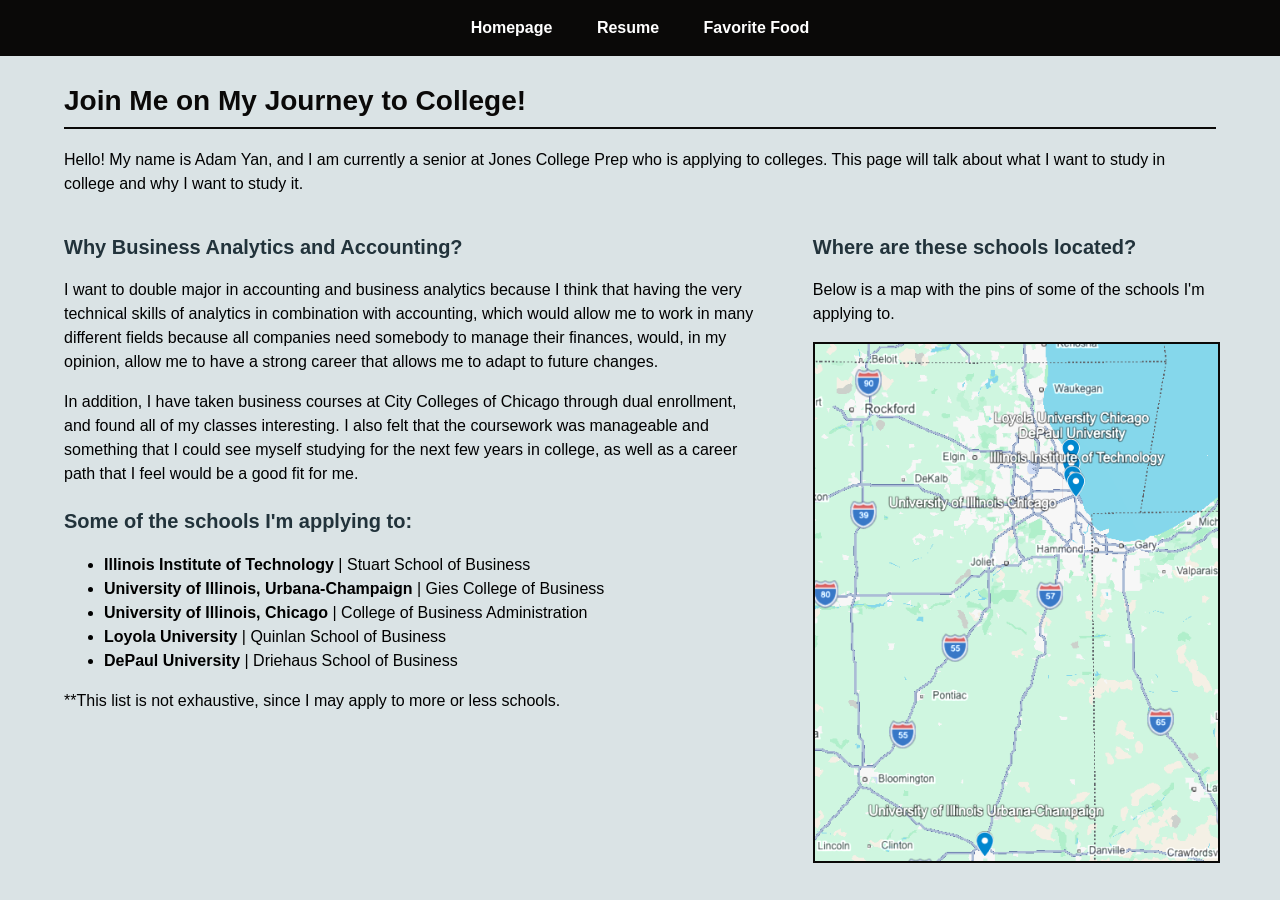
<file: index.html>
<!DOCTYPE html>
<html lang="en-US">
  <head>
    <meta charset="UTF-8">
    <meta name="viewport" content="width=device-width, initial-scale=1">
    <title>Homepage - My Journey to College</title>
    <link rel="stylesheet" type="text/css" href="css/styles.css">
  </head>
  <body class="fluid-page">
    <header>
      <nav id="main-nav">
        <ul>
          <li><a href="index.html">Homepage</a></li>
          <li><a href="resume.html">Resume</a></li>
          <li><a href="FavoriteFood.html">Favorite Food</a></li>
        </ul>
      </nav>
    </header>

    <main class="content">
      <h1>Join Me on My Journey to College!</h1>
      <p>Hello! My name is Adam Yan, and I am currently a senior at Jones College Prep who is applying to colleges. This page will talk about what I want to study in college and why I want to study it.</p>

      <div class="homepage-columns">
        
        <div class="left-column">
          <h2>Why Business Analytics and Accounting?</h2>
          <p>I want to double major in accounting and business analytics because I think that having the very technical skills of analytics in combination with accounting, which would allow me to work in many different fields because all companies need somebody to manage their finances, would, in my opinion, allow me to have a strong career that allows me to adapt to future changes.</p>
          <p>In addition, I have taken business courses at City Colleges of Chicago through dual enrollment, and found all of my classes interesting. I also felt that the coursework was manageable and something that I could see myself studying for the next few years in college, as well as a career path that I feel would be a good fit for me.</p>
          
          <h2>Some of the schools I'm applying to:</h2>
          <ul>
            <li><strong>Illinois Institute of Technology</strong> | Stuart School of Business</li>
            <li><strong>University of Illinois, Urbana-Champaign</strong> | Gies College of Business</li>
            <li><strong>University of Illinois, Chicago</strong> | College of Business Administration</li>
            <li><strong>Loyola University</strong> | Quinlan School of Business</li>
            <li><strong>DePaul University</strong> | Driehaus School of Business</li>
          </ul>
          <p>**This list is not exhaustive, since I may apply to more or less schools.</p>
        </div>

        <div class="right-column">
          <h2>Where are these schools located?</h2>
          <p>Below is a map with the pins of some of the schools I'm applying to.</p>
          <img src="images/map.png" alt="Map with pins of the location of various colleges I am applying to">
        </div>

      </div>
    </main>
  </body>
</html>
</file>
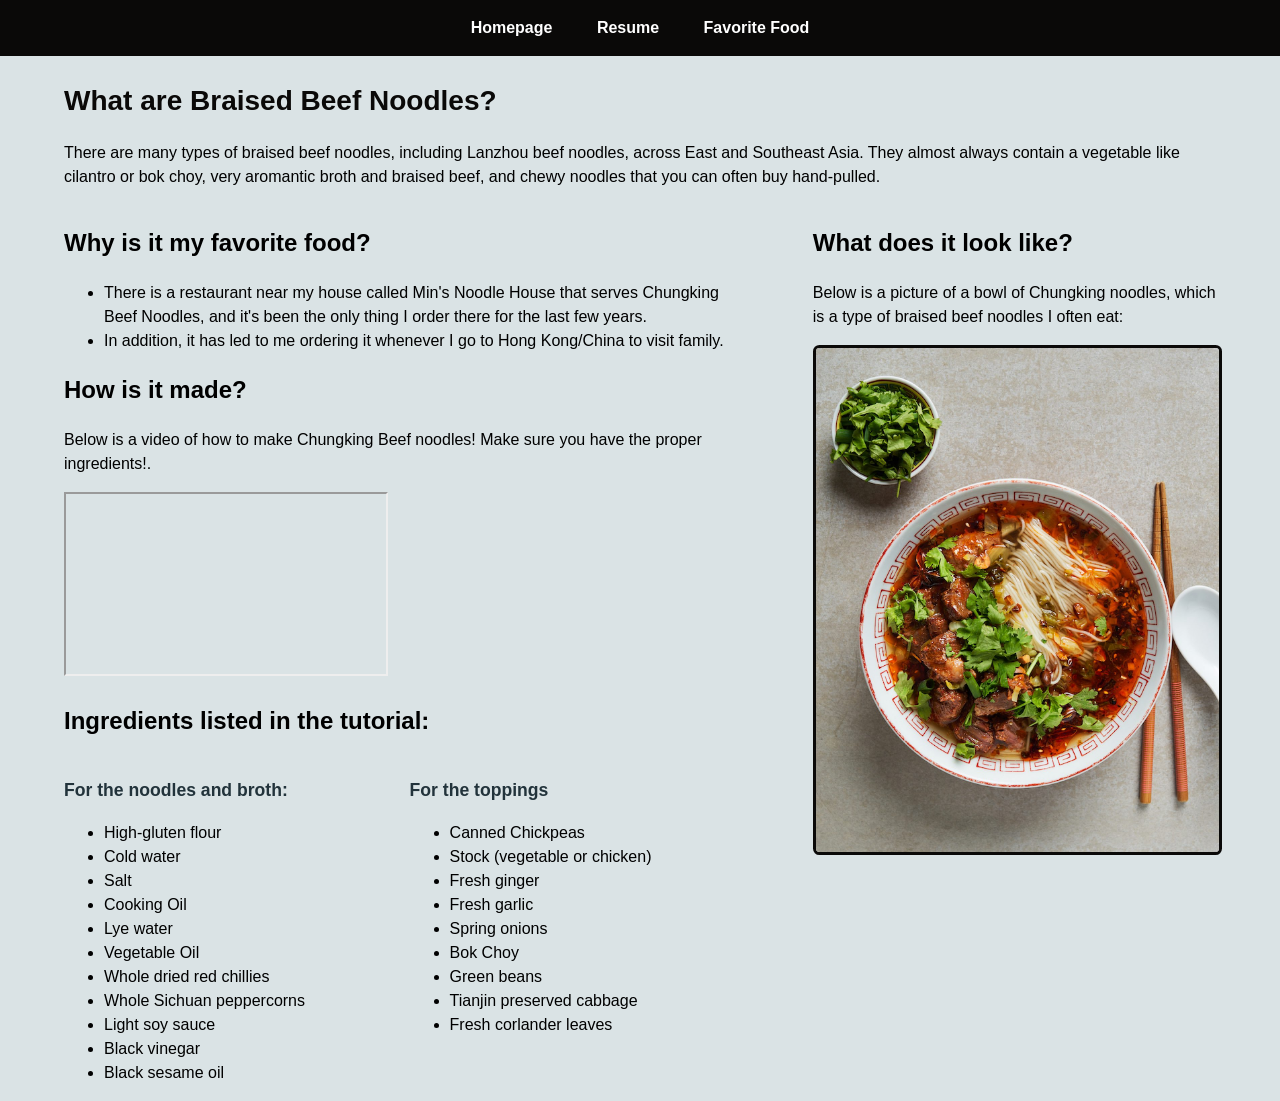
<file: FavoriteFood.html>
<!DOCTYPE html>
<html lang="en-US">
  <head>
    <meta charset="UTF-8">
    <meta name="viewport" content="width=device-width, initial-scale=1">
    <title>My favorite food: Lanzhou beef noodles</title>
    <link rel="stylesheet" type="text/css" href="css/styles.css">
  </head>
  <body class="food-page">
    <header>
      <nav id="main-nav">
        <ul>
          <li><a href="index.html">Homepage</a></li>
          <li><a href="resume.html">Resume</a></li>
          <li><a href="FavoriteFood.html">Favorite Food</a></li>
        </ul>
      </nav>
    </header>

    <main class="content">
      <h1>What are Braised Beef Noodles?</h1>
      <p>There are many types of braised beef noodles, including Lanzhou beef noodles, across East and Southeast Asia. They almost always contain a vegetable like cilantro or bok choy, very aromantic broth and braised beef, and chewy noodles that you can often buy hand-pulled.</p>

      <div class="food-columns">
        
        <div class="left-column">
          <h2>Why is it my favorite food?</h2>
          <ul>
            <li>There is a restaurant near my house called Min's Noodle House that serves Chungking Beef Noodles, and it's been the only thing I order there for the last few years.</li>
            <li>In addition, it has led to me ordering it whenever I go to Hong Kong/China to visit family.</li>
          </ul>

          <h2>How is it made?</h2>
          <p>Below is a video of how to make Chungking Beef noodles! Make sure you have the proper ingredients!.</p>
          <iframe width="320" height="180" src="https://www.youtube.com/embed/C1bQ09Kwn5A" title="How to make Chungking beef noodles"></iframe>

          <h2>Ingredients listed in the tutorial:</h2>
          <div class="ingredient-column">
            <h3>For the noodles and broth:</h3>
            <ul>
              <li>High-gluten flour</li>
              <li>Cold water</li>
              <li>Salt</li>
              <li>Cooking Oil</li>
              <li>Lye water</li>
              <li>Vegetable Oil</li>
              <li>Whole dried red chillies</li>
              <li>Whole Sichuan peppercorns</li>
              <li>Light soy sauce</li>
              <li>Black vinegar</li>
              <li>Black sesame oil</li>
            </ul>
          </div>

          <div class="ingredient-column">
            <h3>For the toppings</h3>
            <ul>
              <li>Canned Chickpeas</li>
              <li>Stock (vegetable or chicken)</li>
              <li>Fresh ginger</li>
              <li>Fresh garlic</li>
              <li>Spring onions</li>
              <li>Bok Choy</li>
              <li>Green beans</li>
              <li>Tianjin preserved cabbage</li>
              <li>Fresh corlander leaves</li>
            </ul>
          </div>
        </div>

        <div class="right-column">
          <h2>What does it look like?</h2>
          <p>Below is a picture of a bowl of Chungking noodles, which is a type of braised beef noodles I often eat:</p>
          <img src="images/chungking-noodles.jpg" alt="Chungking beef noodles in a traditional bowl on a white table with utensils">
        </div>

      </div>
    </main>
  </body>
</html>
</file>
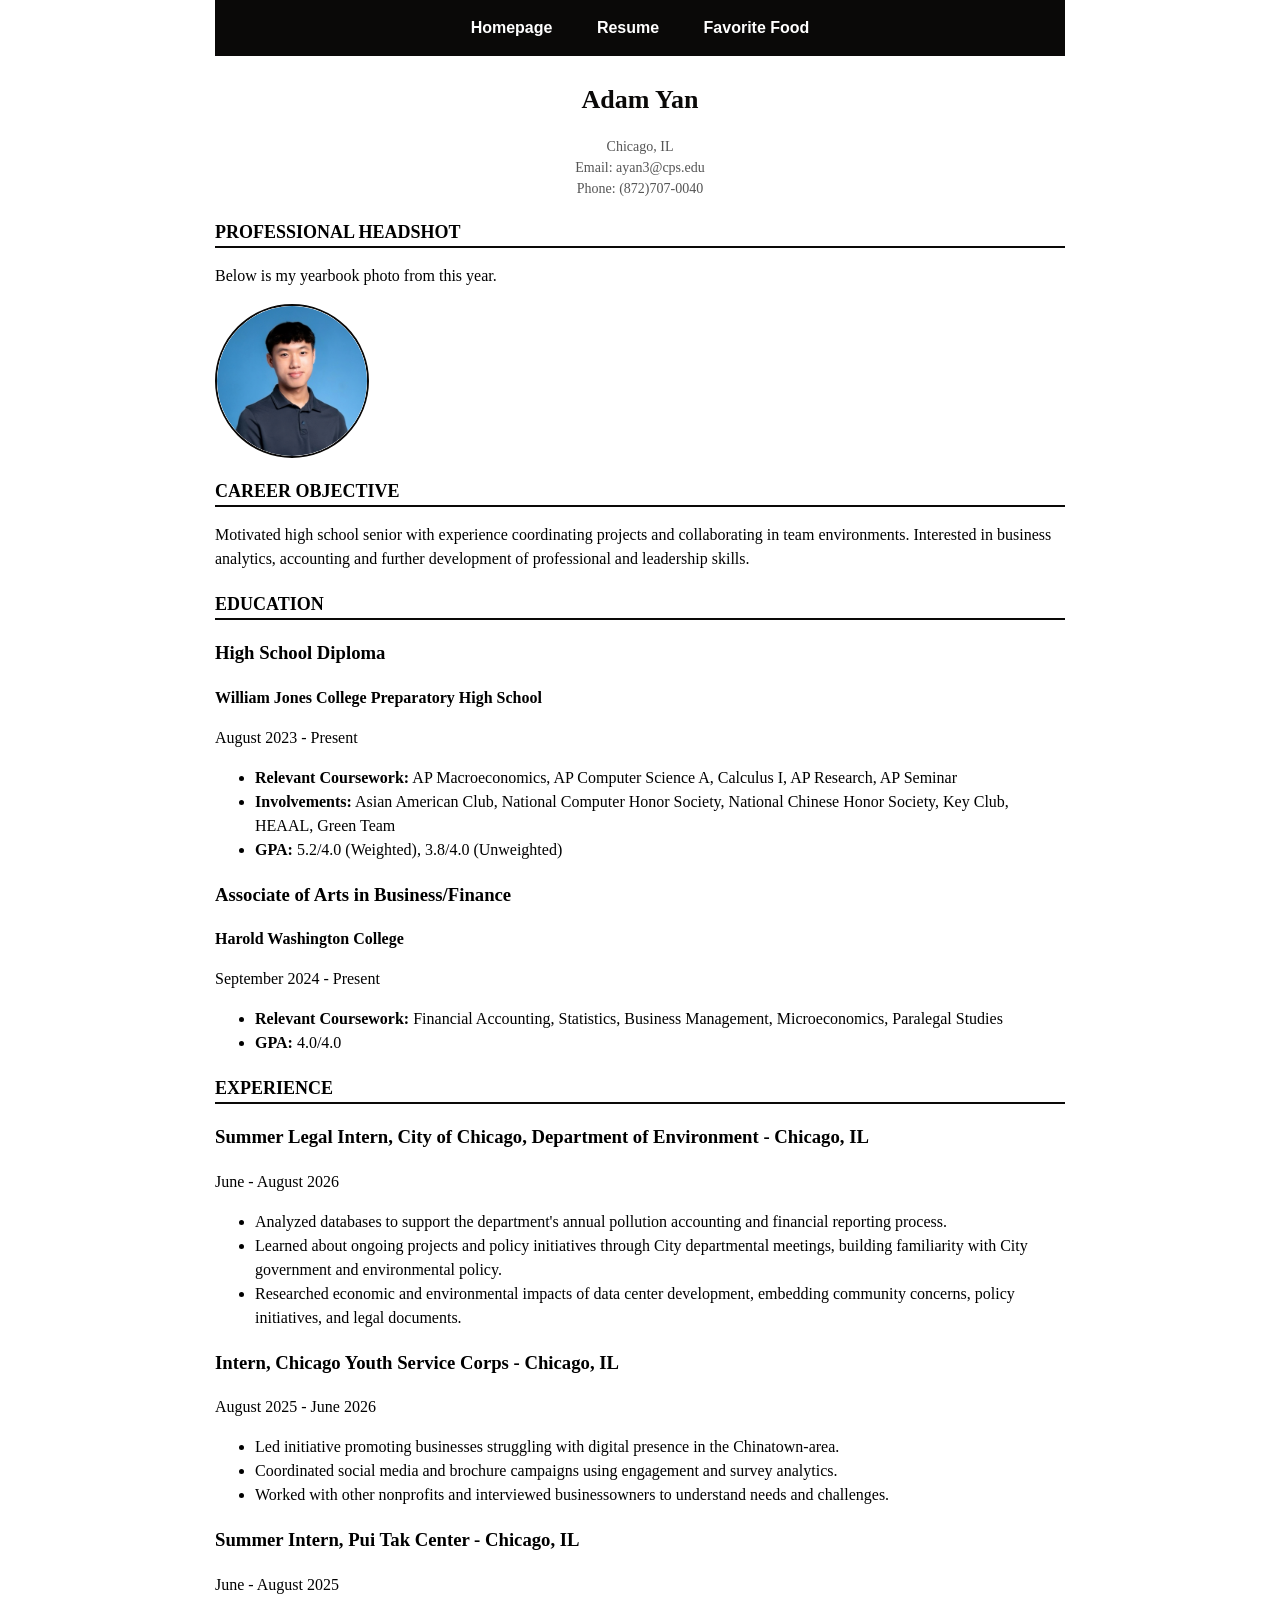
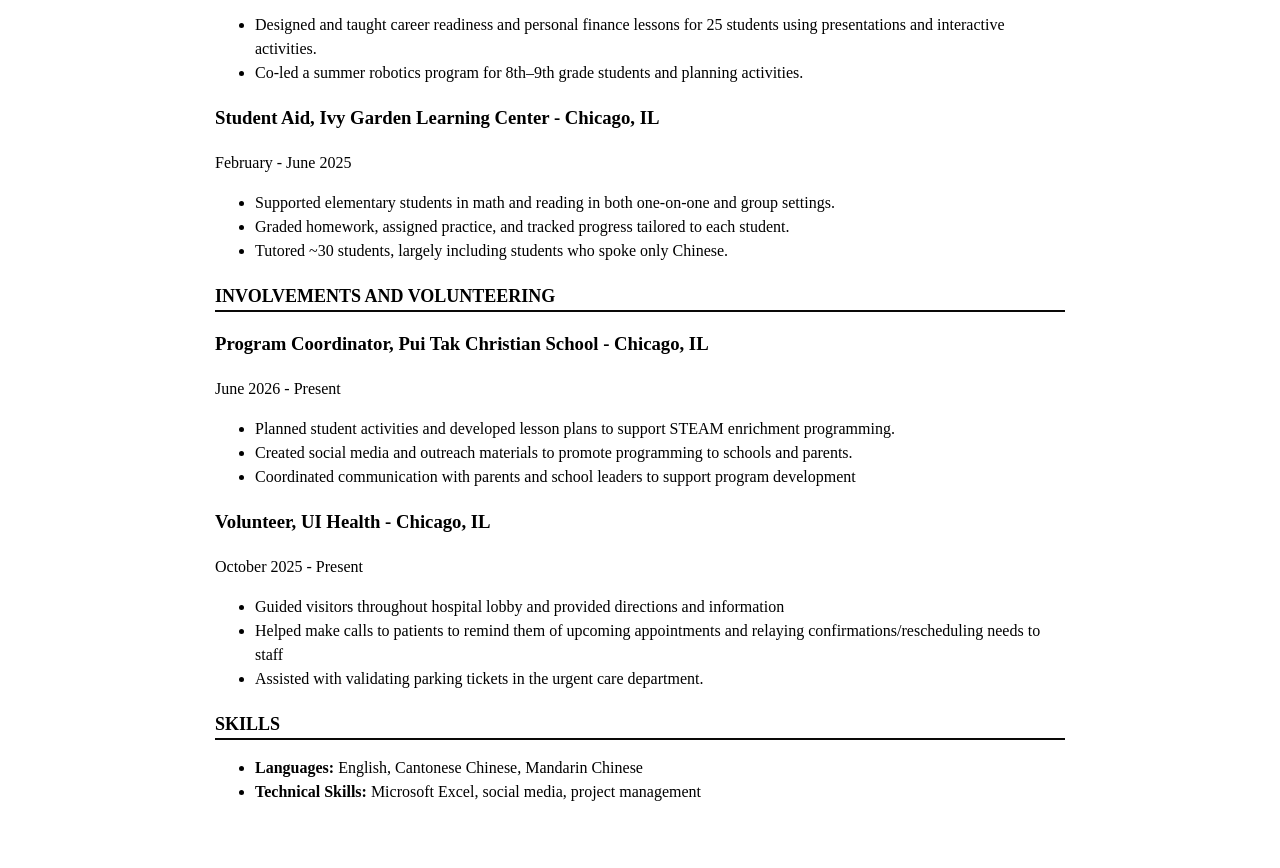
<file: resume.html>
<!DOCTYPE html>
<html lang="en-US">
  <head>
    <meta charset="UTF-8">
    <meta name="viewport" content="width=device-width, initial-scale=1">
    <title>Adam Yan's Resume</title>
    <link rel="stylesheet" type="text/css" href="css/styles.css">
  </head>
  <body class="fixed-page">
    <header>
      <nav id="main-nav">
        <ul>
          <li><a href="index.html">Homepage</a></li>
          <li><a href="resume.html">Resume</a></li>
          <li><a href="FavoriteFood.html">Favorite Food</a></li>
        </ul>
      </nav>
    </header>
    
    <main class="content">
      <h1>Adam Yan</h1>
      <ul class="contact-info">
        <li>Chicago, IL</li>
        <li>Email: ayan3@cps.edu</li>
        <li>Phone: (872)707-0040</li>
      </ul>
      <h2>Professional Headshot</h2>
      <p>Below is my yearbook photo from this year.</p>
      <img class="headshot-img" src="images/headshot.png" alt="Adam Yan's Professional Headshot photo on a blue background" width="150">
      <h2>Career Objective</h2>
      <p>Motivated high school senior with experience coordinating projects and collaborating in team environments. Interested in business analytics, accounting and further development of professional and leadership skills.</p>
      <h2>Education</h2>
      <h3>High School Diploma</h3>
      <p><strong>William Jones College Preparatory High School</strong></p>
      <p>August 2023 - Present</p>
      <ul>
        <li><strong>Relevant Coursework:</strong> AP Macroeconomics, AP Computer Science A, Calculus I, AP Research, AP Seminar</li>
        <li><strong>Involvements:</strong> Asian American Club, National Computer Honor Society, National Chinese Honor Society, Key Club, HEAAL, Green Team</li>
        <li><strong>GPA:</strong> 5.2/4.0 (Weighted), 3.8/4.0 (Unweighted)</li>
      </ul>
      <h3>Associate of Arts in Business/Finance</h3>
      <p><strong>Harold Washington College</strong></p>
      <p>September 2024 - Present</p>
      <ul>
        <li><strong>Relevant Coursework:</strong> Financial Accounting, Statistics, Business Management, Microeconomics, Paralegal Studies</li>
        <li><strong>GPA:</strong> 4.0/4.0</li>
      </ul>
      <h2>Experience</h2>
      <h3>Summer Legal Intern, City of Chicago, Department of Environment - Chicago, IL</h3>
      <p>June - August 2026</p>
      <ul>
        <li>Analyzed databases to support the department's annual pollution accounting and financial reporting process.</li>
        <li>Learned about ongoing projects and policy initiatives through City departmental meetings, building familiarity with City government and environmental policy.</li>
        <li>Researched economic and environmental impacts of data center development, embedding community concerns, policy initiatives, and legal documents.</li>
      </ul>
      <h3>Intern, Chicago Youth Service Corps - Chicago, IL</h3>
      <p>August 2025 - June 2026</p>
      <ul>
        <li>Led initiative promoting businesses struggling with digital presence in the Chinatown-area.</li>
        <li>Coordinated social media and brochure campaigns using engagement and survey analytics.</li>
        <li>Worked with other nonprofits and interviewed businessowners to understand needs and challenges.</li>
      </ul>
      <h3>Summer Intern, Pui Tak Center - Chicago, IL</h3>
      <p>June - August 2025</p>
      <ul>
        <li>Designed and taught career readiness and personal finance lessons for 25 students using presentations and interactive activities.</li>
        <li>Co-led a summer robotics program for 8th–9th grade students and planning activities.</li>
      </ul>
      <h3>Student Aid, Ivy Garden Learning Center - Chicago, IL</h3>
      <p>February - June 2025</p>
      <ul>
        <li>Supported elementary students in math and reading in both one-on-one and group settings.</li>
        <li>Graded homework, assigned practice, and tracked progress tailored to each student.</li>
        <li>Tutored ~30 students, largely including students who spoke only Chinese.</li>
      </ul>

      <h2>Involvements and Volunteering</h2>
      <h3>Program Coordinator, Pui Tak Christian School - Chicago, IL</h3>
      <p>June 2026 - Present</p>
      <ul>
        <li>Planned student activities and developed lesson plans to support STEAM enrichment programming.</li>
        <li>Created social media and outreach materials to promote programming to schools and parents.</li>
        <li>Coordinated communication with parents and school leaders to support program development</li>
      </ul>
      <h3>Volunteer, UI Health - Chicago, IL</h3>
      <p>October 2025 - Present</p>
      <ul>
        <li>Guided visitors throughout hospital lobby and provided directions and information</li>
        <li>Helped make calls to patients to remind them of upcoming appointments and relaying confirmations/rescheduling needs to staff</li>
        <li>Assisted with validating parking tickets in the urgent care department.</li>
      </ul>
      <h2>Skills</h2>
      <ul>
        <li><strong>Languages: </strong> English, Cantonese Chinese, Mandarin Chinese</li>
        <li><strong>Technical Skills: </strong>Microsoft Excel, social media, project management</li>
      </ul>
    </main>
  </body>
</html>
</file>
<file: css/styles.css>
body {
  margin: 0;
  padding: 0;
  font-family: Arial, sans-serif;
  font-size: 16px;
  line-height: 1.5;
  background-color: #dae3e5;
}

body.fixed-page {
  background-color: #ffffff;
  font-family: "Times New Roman", Times, serif;
}

header {
  width: 100%;
  background-color: #0a0908;
  padding: 1rem 0;
  margin-bottom: 1.5rem;
  font-family: Arial, sans-serif;
  text-align: center;
}

#main-nav {
  width: 100%;
}

#main-nav ul {
  list-style-type: none;
  margin: 0;
  padding: 0;
}

#main-nav ul li {
  display: inline-block;
  margin: 0 1.25rem;
}

#main-nav ul li a {
  color: #ffffff;
  text-decoration: none;
  font-size: 1rem;
  font-weight: bold;
  display: block;
}

.clearfix {
  clear: both;
}

/*page 1*/

/*style 1*/
body.fluid-page .content {
  width: 90%;
  margin: 0 auto;
}

body.fluid-page .homepage-columns .left-column {
  float: left;
  width: 60%;
}

body.fluid-page .homepage-columns .right-column {
  float: right;
  width: 35%;
}

/*style 2*/
body.fluid-page h1 {
  color: #0a0908;
  font-size: 1.75rem;
  border-bottom: 0.15rem solid #0a0908;
  padding-bottom: 0.3rem;
}

/*style 3*/
body.fluid-page h2 {
  color: #22333b;
  font-size: 1.25rem;
  margin-top: 1.25rem;
}

/*style 4*/
body.fluid-page p {
  font-size: 1rem;
  color: black;
}

/*style 5*/
body.fluid-page img {
  max-width: 100%;
  height: auto;
  border: 0.15rem solid #0a0908;
}

/*page 2*/

/*style 1*/
body.fixed-page {
  max-width: 850px;
  margin: 0 auto;
  padding-bottom: 3rem;
}

/*style 2*/
body.fixed-page h1 {
  text-align: center;
  color: #0a0908;
  font-size: 26px;
}

/*style 3*/
body.fixed-page .contact-info {
  list-style-type: none;
  text-align: center;
  padding: 0;
  font-size: 14px;
  color: #555555;
}

/*style 4*/
body.fixed-page h2 {
  border-bottom: 2px solid #0a0908;
  font-size: 18px;
  text-transform: uppercase;
  margin-top: 20px;
}

/*style 5*/
body.fixed-page .headshot-img {
  border-radius: 50%;
  border: 2px solid #0a0908;
  display: block;
}

/*page 3*/

/*style 1*/
body.food-page .content {
  width: 90%;
  margin: 0 auto;
}

body.food-page .food-columns .left-column {
  float: left;
  width: 60%;
}

body.food-page .food-columns .right-column {
  float: right;
  width: 35%;
}

/*style 2*/
body.food-page h1 {
  color: #0a0908;
  font-size: 1.75rem;
}

/*style 3*/
body.food-page h3 {
  color: #22333b;
  font-size: 1.1rem;
}

/*style 4*/
body.food-page img {
  max-width: 100%;
  height: auto;
  border: 0.2rem solid #0a0908;
  border-radius: 0.4rem;
}

/*style 5*/
body.food-page .ingredient-column {
  float: left;
  width: 48%;
  margin-right: 2%;
}
</file>
